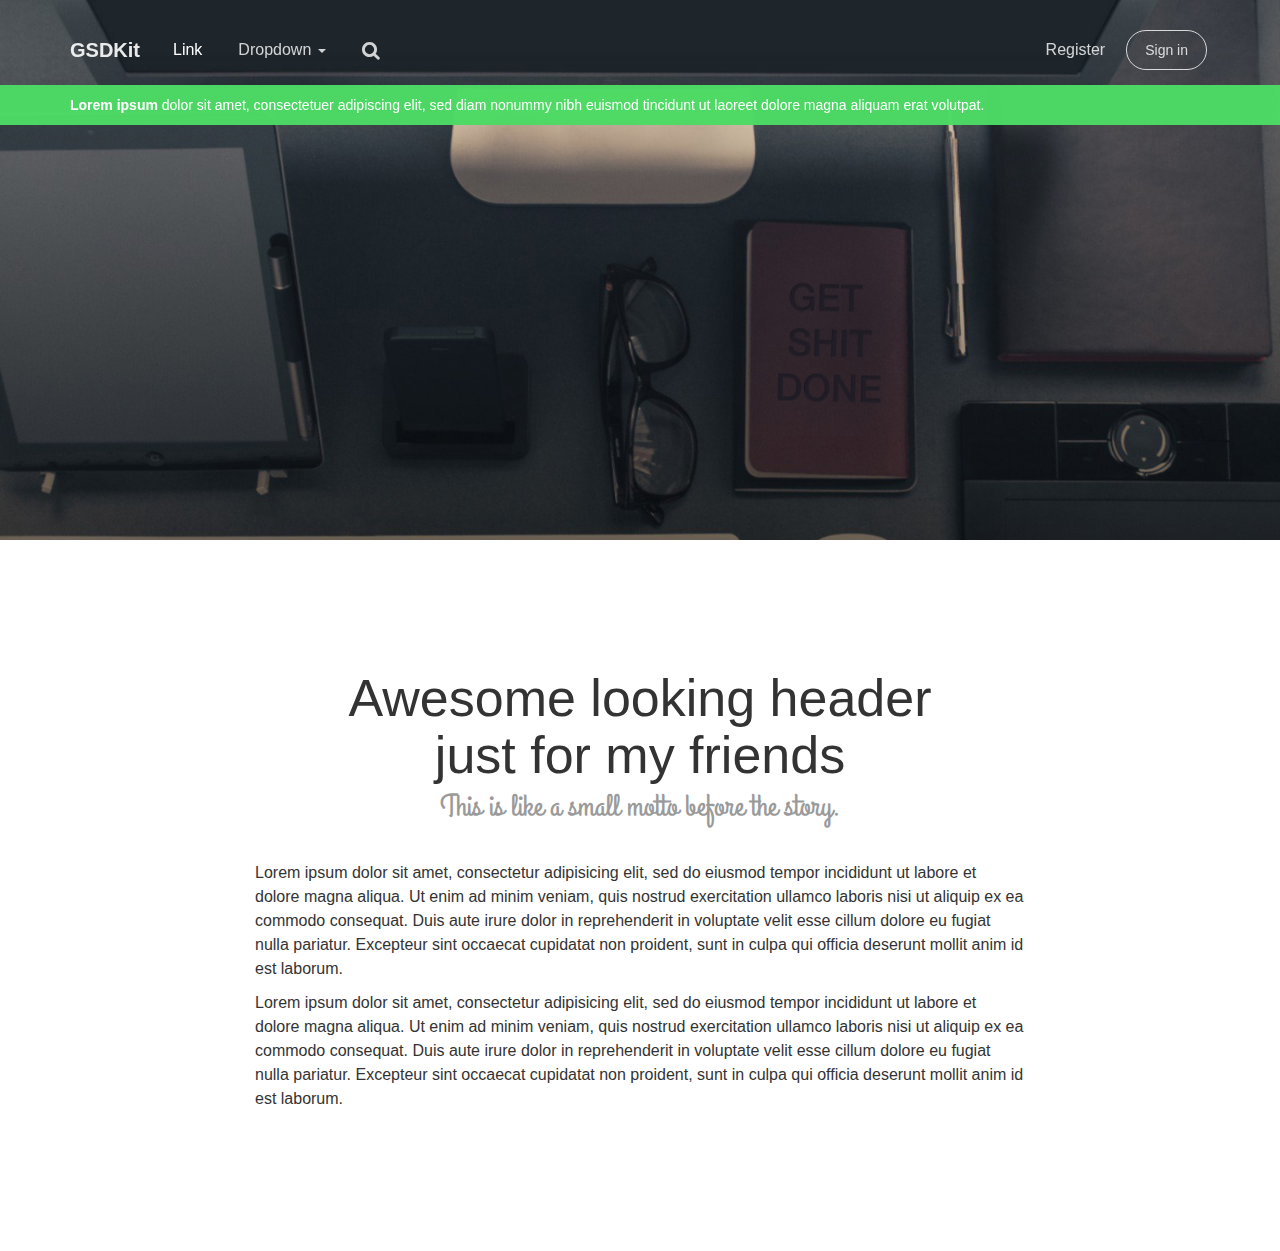
<file: Innov8ivePortal/notification.html>
<!doctype html>
<html lang="en">
<head>
	<meta charset="utf-8" />
	<link rel="apple-touch-icon" sizes="76x76" href="assets/img/apple-icon.png">
	<link rel="icon" type="image/png" href="assets/img/favicon.png">
	
	<meta http-equiv="X-UA-Compatible" content="IE=edge,chrome=1" />
	<title>Get Shit Done Kit by Creative Tim</title>

	<meta content='width=device-width, initial-scale=1.0, maximum-scale=1.0, user-scalable=0' name='viewport' />
    <meta name="viewport" content="width=device-width" />
	
    <link href="bootstrap3/css/bootstrap.css" rel="stylesheet" />
    <link href="bootstrap3/css/font-awesome.css" rel="stylesheet" />
    
	<link href="assets/css/gsdk.css" rel="stylesheet" />   
    <link href="assets/css/demo.css" rel="stylesheet" /> 

    <!--     Font Awesome     -->
    <link href="http://netdna.bootstrapcdn.com/font-awesome/4.0.3/css/font-awesome.css" rel="stylesheet">
    <link href='http://fonts.googleapis.com/css?family=Grand+Hotel' rel='stylesheet' type='text/css'>
  
</head>

<body>
 <div id="navbar-full">
    <div id="navbar">
    <!--    
        navbar-default can be changed with navbar-ct-blue navbar-ct-azzure navbar-ct-red navbar-ct-green navbar-ct-orange  
        -->
        <nav class="navbar navbar-default navbar-transparent navbar-fixed-top" role="navigation">
          <div class="alert alert-success">
            <div class="container">
                <b>Lorem ipsum</b> dolor sit amet, consectetuer adipiscing elit, sed diam nonummy nibh euismod tincidunt ut laoreet dolore magna aliquam erat volutpat.
            </div>
          </div>
          
          <div class="container">
            <!-- Brand and toggle get grouped for better mobile display -->
            <div class="navbar-header">
              <button type="button" class="navbar-toggle" data-toggle="collapse" data-target="#bs-example-navbar-collapse-1">
                <span class="sr-only">Toggle navigation</span>
                <span class="icon-bar"></span>
                <span class="icon-bar"></span>
                <span class="icon-bar"></span>
              </button>
              <a class="navbar-brand" href="#gsdk">GSDKit</a>
            </div>
        
            <!-- Collect the nav links, forms, and other content for toggling -->
            <div class="collapse navbar-collapse" id="bs-example-navbar-collapse-1">
              <ul class="nav navbar-nav">
                <li class="active"><a href="#gsdk">Link</a></li>
                <li class="dropdown">
                      <a href="#gsdk" class="dropdown-toggle" data-toggle="dropdown">Dropdown <b class="caret"></b></a>
                      <ul class="dropdown-menu">
                        <li><a href="#gsdk">Action</a></li>
                        <li><a href="#gsdk">Another action</a></li>
                        <li><a href="#gsdk">Something</a></li>
                        <li><a href="#gsdk">Another action</a></li>
                        <li><a href="#gsdk">Something</a></li>
                        <li class="divider"></li>
                        <li><a href="#gsdk">Separated link</a></li>
                      </ul>
                </li>
                <li>
                    <a href="javascript:void(0);" data-toggle="search" class="hidden-xs"><i class="fa fa-search"></i></a>
                </li>
              </ul>
               <form class="navbar-form navbar-left navbar-search-form" role="search">                  
                 <div class="form-group">
                      <input type="text" value="" class="form-control" placeholder="Search...">
                 </div> 
              </form>
              <ul class="nav navbar-nav navbar-right">
                    <li><a href="#gsdk">Register</a></li>
                    
                    <li><button href="#gsdk" class="btn btn-round btn-default">Sign in</button></li>
               </ul>
              
            </div><!-- /.navbar-collapse -->
          </div><!-- /.container-fluid -->
        </nav>
     <div class="blurred-container">
            <div class="img-src" style="background-image: url('assets/img/bg.jpg')"></div>
        </div>
    </div><!--  end navbar -->

</div> <!-- end menu-dropdown -->

<div class="main">
    <div class="container tim-container" style="max-width:800px; padding-top:100px">
       <h1 class="text-center">Awesome looking header <br> just for my friends<small class="subtitle">This is like a small motto before the story.</small></h1>
       <p>Lorem ipsum dolor sit amet, consectetur adipisicing elit, sed do eiusmod tempor incididunt ut labore et dolore magna aliqua. Ut enim ad minim veniam, quis nostrud exercitation ullamco laboris nisi ut aliquip ex ea commodo consequat. Duis aute irure dolor in reprehenderit in voluptate velit esse cillum dolore eu fugiat nulla pariatur. Excepteur sint occaecat cupidatat non proident, sunt in culpa qui officia deserunt mollit anim id est laborum.</p>
       <p>Lorem ipsum dolor sit amet, consectetur adipisicing elit, sed do eiusmod tempor incididunt ut labore et dolore magna aliqua. Ut enim ad minim veniam, quis nostrud exercitation ullamco laboris nisi ut aliquip ex ea commodo consequat. Duis aute irure dolor in reprehenderit in voluptate velit esse cillum dolore eu fugiat nulla pariatur. Excepteur sint occaecat cupidatat non proident, sunt in culpa qui officia deserunt mollit anim id est laborum.</p>      
           <!--     end extras -->        
    </div>
    <div class="space"></div>
<!-- end container -->
</div>
<!-- end main -->

</body>

     <script src="jquery/jquery-1.10.2.js" type="text/javascript"></script>
	<script src="assets/js/jquery-ui-1.10.4.custom.min.js" type="text/javascript"></script>

	<script src="bootstrap3/js/bootstrap.js" type="text/javascript"></script>
	<script src="assets/js/gsdk-checkbox.js"></script>
	<script src="assets/js/gsdk-radio.js"></script>
	<script src="assets/js/gsdk-bootstrapswitch.js"></script>
	<script src="assets/js/get-shit-done.js"></script>
	
    <script src="assets/js/custom.js"></script>

</html>
</file>
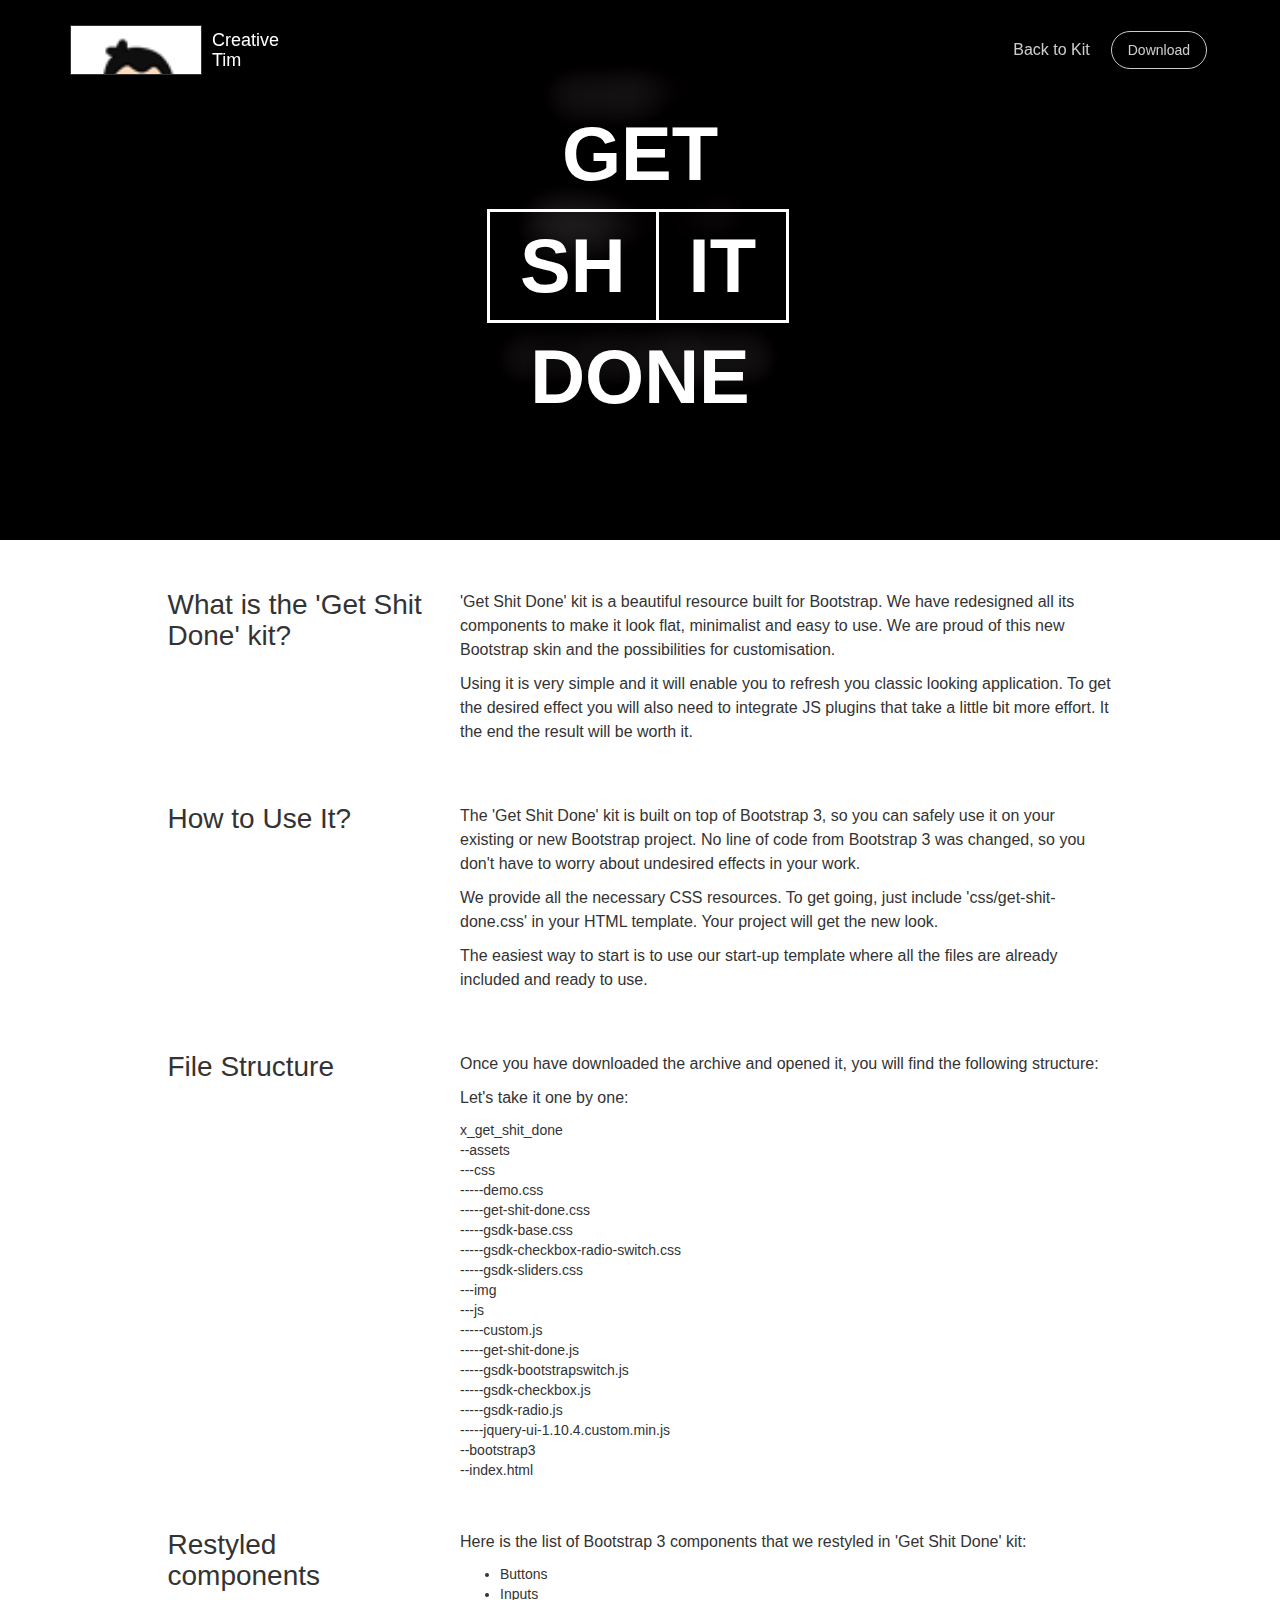
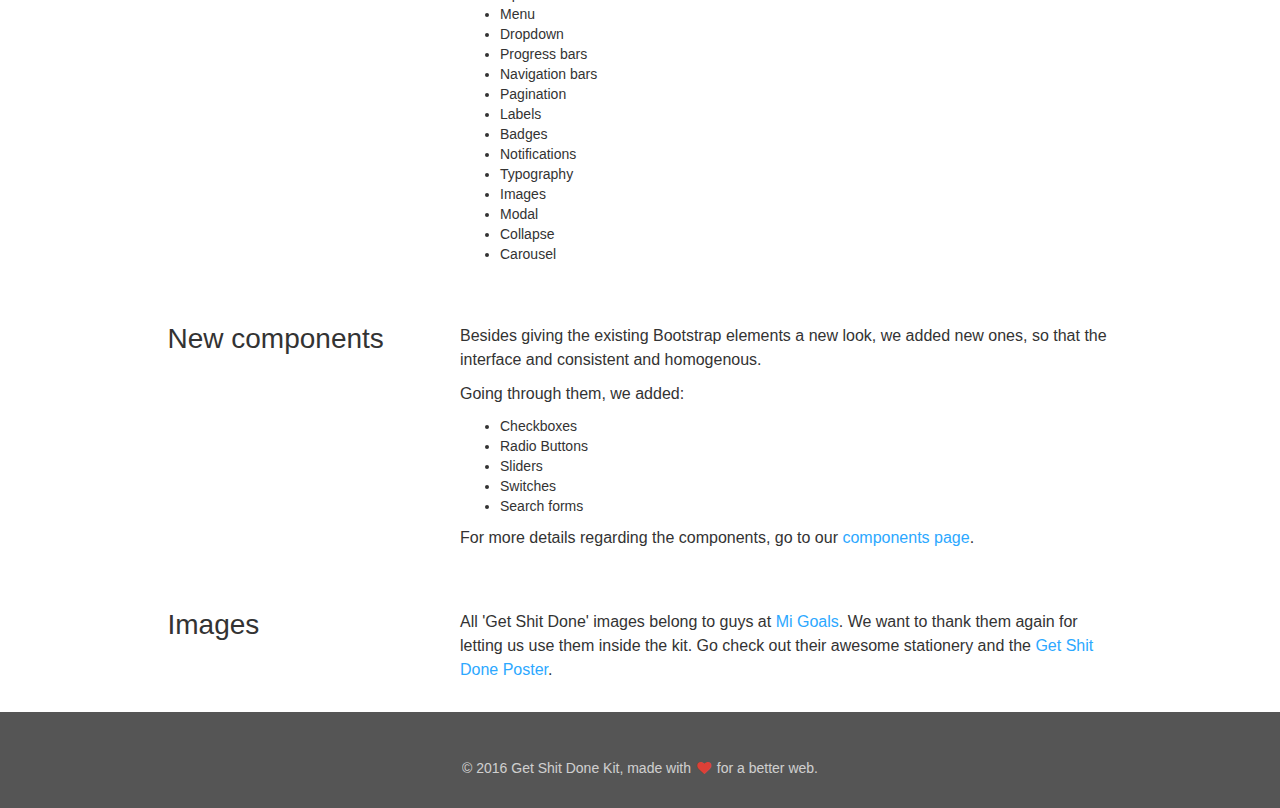
<file: Innov8ivePortal/tutorial.html>
<!doctype html>
<html lang="en">
<head>
	<meta charset="utf-8" />
	<link rel="apple-touch-icon" sizes="76x76" href="assets/img/apple-icon.png">
	<link rel="icon" type="image/png" href="assets/img/favicon.png">
	
	<meta http-equiv="X-UA-Compatible" content="IE=edge,chrome=1" />
	<title>Get Shit Done Kit Tutorial by Creative Tim</title>

	<meta content='width=device-width, initial-scale=1.0, maximum-scale=1.0, user-scalable=0' name='viewport' />
    <meta name="viewport" content="width=device-width" />
	
    <link href="bootstrap3/css/bootstrap.css" rel="stylesheet" />
    
	<link href="assets/css/gsdk.css" rel="stylesheet" />   
    <link href="assets/css/demo.css" rel="stylesheet" />  

    <link href="bootstrap3/css/font-awesome.css" rel="stylesheet">

	<script src="jquery/jquery-1.10.2.js" type="text/javascript"></script>
	<script src="assets/js/jquery-ui-1.10.4.custom.min.js" type="text/javascript"></script>

	<script src="bootstrap3/js/bootstrap.js" type="text/javascript"></script>
	<script src="assets/js/gsdk-checkbox.js"></script>
	<script src="assets/js/gsdk-radio.js"></script>
	<script src="assets/js/gsdk-bootstrapswitch.js"></script>
	<script src="assets/js/get-shit-done.js"></script>
  
</head>
<body>

<div id="navbar-full">
    <div class="container">
        <nav class="navbar navbar-ct-blue navbar-transparent navbar-fixed-top" role="navigation">
          
          <div class="container">
            <!-- Brand and toggle get grouped for better mobile display -->
            <div class="navbar-header">
                <button type="button" class="navbar-toggle" data-toggle="collapse" data-target="#bs-example-navbar-collapse-1">
                    <span class="sr-only">Toggle navigation</span>
                    <span class="icon-bar"></span>
                    <span class="icon-bar"></span>
                    <span class="icon-bar"></span>
                </button>
                <a href="http://creative-tim.com">
                     <div class="logo-container">
                        <div class="logo">
                            <img src="assets/img/new_logo.png">
                        </div>
                        <div class="brand">
                            Creative Tim
                        </div>
                    </div>
                </a>
            </div>
        
            <!-- Collect the nav links, forms, and other content for toggling -->
            <div class="collapse navbar-collapse" id="bs-example-navbar-collapse-1">
              <ul class="nav navbar-nav navbar-right">
                    <li><a href="index.html">Back to Kit</a></li>
                    
                    <li><a href="http://www.creative-tim.com/product/get-shit-done-kit" class="btn btn-round btn-default">Download</a></li>
               </ul>
              
            </div><!-- /.navbar-collapse -->
          </div><!-- /.container-fluid -->
        </nav>
    </div><!--  end container-->
    
    <div class='blurred-container'>
        <div class="motto">
            <div>Get</div>
            <div class="border no-right-border">Sh</div><div class="border">it</div>
            <div>Done</div>
        </div>
        <div class="img-src" style="background-image: url('assets/img/blurred-black-cover.jpeg')"></div>
        <div class="img-src img-blurred" style="background-image: url('assets/img/blurred-black-cover.jpeg')"></div>
    </div>
    
</div>

<div class="main">
<div class="container tim-container">

    <div class="row tim-row">
        <div class="col-md-3 col-md-offset-1">
            <h3>What is the 'Get Shit Done' kit? </h3>
        </div>
        <div class="col-md-7">
            <p>
            'Get Shit Done' kit is a beautiful resource built for Bootstrap. We have redesigned all its components to make it look flat, minimalist and easy to use. We are proud of this new Bootstrap skin and the possibilities for customisation.
            </p>
            <p>
                Using it is very simple and it will enable you to refresh you classic looking application. To get the desired effect you will also need to integrate JS plugins that take a little bit more effort. It the end the result will be worth it.
            </p>
        </div>
        
    </div>
<!--     end row -->

    <div class="row tim-row">
        <div class="col-md-3 col-md-offset-1">
            <h3>How to Use It? </h3>
        </div>
        <div class="col-md-7"> 
        <p>
        The 'Get Shit Done' kit is built on top of Bootstrap 3, so you can safely use it on your existing or new Bootstrap project. No line of code from Bootstrap 3 was changed, so you don't have to worry about undesired effects in your work.
        </p>
        <p>
            We provide all the necessary CSS resources. To get going, just include 'css/get-shit-done.css' in your HTML template. Your project will get the new look.
        </p>
        <p>
            The easiest way to start is to use our start-up template where all the files are already included and ready to use.
        </p>
        </div>
    </div>
<!--   end row -->  

<div class="row tim-row">
    <div class="col-md-3 col-md-offset-1">
        <h3>File Structure</h3>
    </div>
    <div class="col-md-7">
        <p>
            Once you have downloaded the archive and opened it, you will find the following structure:
            
        </p>
        <p>
            Let's take it one by one:
        </p>
        x_get_shit_done<br>
        --assets<br>
        ---css<br>
        -----demo.css<br>
        -----get-shit-done.css<br>
        -----gsdk-base.css<br>
        -----gsdk-checkbox-radio-switch.css<br>
        -----gsdk-sliders.css<br>
        ---img<br>
        ---js<br>
        -----custom.js<br>
        -----get-shit-done.js<br>
        -----gsdk-bootstrapswitch.js<br>
        -----gsdk-checkbox.js<br>
        -----gsdk-radio.js<br>
        -----jquery-ui-1.10.4.custom.min.js<br>
        --bootstrap3<br>
        --index.html<br>
    </div>
</div>
<!-- end row -->

<div class="row tim-row">
    <div class="col-md-3 col-md-offset-1">
        <h3>Restyled components</h3>
    </div>
    <div class="col-md-7">
        <p>
        Here is the list of Bootstrap 3 components that we restyled in 'Get Shit Done' kit:
            <ul>
                <li> Buttons </li>
                <li> Inputs</li>
                <li> Menu </li>
                <li> Dropdown</li>
                <li> Progress bars</li>
                <li> Navigation bars</li>
                <li> Pagination</li>
                <li> Labels</li>
                <li> Badges</li>
                <li> Notifications</li>
                <li> Typography</li>
                <li> Images</li>
                <li> Modal </li>
                <li> Collapse</li>
                <li> Carousel</li>
            </ul>
        </p>
    </div>
</div>
<!-- end row -->

<div class="row tim-row">
    <div class="col-md-3 col-md-offset-1">
        <h3>New components</h3>
    </div>
    <div class="col-md-7">
        <p>
        Besides giving the existing Bootstrap elements a new look, we added new ones, so that the interface and consistent and homogenous.
        </p>
        <p>
        Going through them, we added:
        <ul>
            <li> Checkboxes</li>
            <li> Radio Buttons</li>
            <li> Sliders</li>
            <li> Switches</li>
            <li> Search forms</li>
        </ul>
        </p>
        <p>
            For more details regarding the components, go to our <a href="components.html">components page</a>.
        </p>
    </div>
</div>
<!-- end row -->

<div class="row tim-row">
    <div class="col-md-3 col-md-offset-1">
        <h3>Images</h3>
    </div>
    <div class="col-md-7">
        <p>
        All 'Get Shit Done' images belong to guys at <a href="http://www.migoals.com.au/">Mi Goals</a>. We want to thank them again for letting us use them inside the kit. Go check out their awesome stationery and the <a href="http://migoals.com/product/get-shit-done-booklets/">Get Shit Done Poster</a>.
        </p>
    </div>
</div>
<!-- end row -->

</div>
<!-- end container -->
</div>

<div class="footer">
    <div class="overlayer">
    <div class="container">
        <div class="row support">
            <div class="col-sm-3">

            </div>
            <div class="col-sm-3">

            </div>
            <div class="col-sm-4">

            </div>
            <div class="col-sm-2">

            </div>
        </div>
        <div class="row">
            <div class="credits">
                &copy; 2016 Get Shit Done Kit, made with <i class="fa fa-heart heart" alt="love"></i> for a better web.
            </div>
        </div>
    </div>
    </div>
</div>

</body>

</html>
</file>
<file: Innov8ivePortal/assets/css/demo.css>
.tim-container{
    background: #ffffff;

}
.tim-row{
    margin-bottom: 20px;
}
.tim-title{
    margin-top: 30px;
    margin-bottom: 15px;
}
.tim-typo{
    padding-left: 25%;
    margin-bottom: 40px;
    position: relative;   
}
.tim-typo .tim-note{
    bottom: 10px;
    color: #c0c1c2;
    display: block;
    font-weight: 400;
    font-size: 13px;
    line-height: 13px;
    left: 0;
    margin-left: 20px;
    position: absolute;
    width: 260px;
}
.tim-row{
    margin-top: 50px;
}
.tim-row h3{
    margin-top: 0;
}
.switch{
    margin-right: 20px;
}
#navbar-full .navbar{
    border-radius: 0 !important;
    margin-bottom: 0;
}
.navigation-example{
    margin-top: 0px;
}
.space{
    height: 130px;
    display: block;
}
.navigation-example .img-src{
    background-attachment: scroll; 
}
.main{
    background-color: #FFFFFF;
}
.navigation-example{
    height: 660px;
    background-image: url('../img/bg.jpg');
    background-position: center center;
    background-size: cover;
    position: relative;
}
#notifications{
    background-color: #FFFFFF;
    display: block;
    width: 100%;
    position: relative;
}
.tim-note{
    text-transform: capitalize;
}

.card{
    background-color: #FFFFFF;
    padding: 10px 0 20px;
    width: 100%;
}
.card h3{
    margin-bottom: 20px;
}
.card button{
    margin-top: 30px;
}
.subscribe-form{
    padding-top: 20px;
}
.subscribe-form .form-control{
    
}

.space-100{
    height: 100px;
    display: block;
    width: 100%;
}

.be-social{
    padding-bottom: 20px;
/*     border-bottom: 1px solid #aaa; */
    margin: 0 auto 40px;
}
.txt-white{
    color: #FFFFFF;
}
.txt-gray{
    color: #ddd !important;
}
.footer{
    background-color: #DDDDDD;
    background-image: url('../img/cover_4_blur.jpg');
    background-attachment: fixed;
    position: relative;
}
.heart{
    color: #FF3B30;
}
.footer .overlayer{
    background-color: rgba(27, 27, 27, 0.7);
    position: relative;
}
.footer .credits {
    margin-top: 25px;
    padding: 20px 0 15px;
    text-align: center;
    color: #EEE;
}
.footer .credits a{
    color: #FFFFFF;
}
.social-share{
    float: left;
    margin-right: 8px;
}
.social-share a{
    color: #FFFFFF;
}
#subscribe_email{
    border-radius: 0;
    border-left: 0;
    border-right: 0;
}
.pick-class-label{
    border-radius: 8px;
    color: #ffffff;
    cursor: pointer;
    display: inline;
    font-size: 75%;
    font-weight: bold;
    line-height: 1;
    margin-right: 10px;
    padding: 15px 23px;
    text-align: center;
    vertical-align: baseline;
    white-space: nowrap;
}

.parallax-pro{
  width:100%;
  display: block;
  position: relative;
  background-color: #000;
}
.parallax-pro > .img-src{
    background-position: center center;
    background-repeat: no-repeat;
    background-size: cover;
    position: absolute;
    width: 100%;
    height: 100%;
    z-index: 0;
    
}
.parallax-pro:after{
    position: absolute;
    left: 0;
    top: 0;
    width: 100%;
    height: 100%;
    background-color: rgba(0,0,0,.3);
    display: block;
    content: "";
    z-index: 0;
}
.parallax-pro .container{
    padding-top: 20px;
    z-index: 1;
    position: relative;
}
.parallax-pro .hello a{
    color: #fff;
    text-decoration: none;
}
.parallax-pro .hello{
    font-size: 48px;
    font-weight: 300;
    position: relative;
/*     width: 430px; */
    margin: 30px auto 50px;
}
.parallax-pro .label{
    font-size: 18px;
    position: absolute;
    text-transform: uppercase;
    background-color: #FF9500;
    color: #FFFFFF;
    width: 60px;
    margin-top: 10px;
    margin-left: 10px;
    padding: 0;
    line-height: 30px;
    text-align: center;
    font-weight: 500;
    letter-spacing: 0;
}
.parallax-pro small{
    padding-top: 15px;
    font-size: 20px;
    display: block;
    color: #fff;
}
.parallax-pro ul{
     width: 280px;
    margin: 0 auto;
}
.parallax-pro li{
    padding: 9px 0;
    border-bottom: 1px solid #777;
}
.parallax-pro .actions{
    margin-top: 40px;
}
.parallax-pro .actions{
    margin-left: 10px;
}
.parallax-pro .motto{
    color: #FFFFFF;
    font-size: 64px;
    font-weight: 600;
    position: relative;
    text-align: center;
    text-shadow: 0 0 10px rgba(0, 0, 0, 0.27);
    text-transform: uppercase;
    z-index: 3;
    margin: 0 auto;
    top: 22%;
    width: 285px;
}
.parallax-pro .motto .pro{
    position: absolute;
    font-size: 18px;
    background-color: #FFFFFF;
    width: 70px;
    height: 70px;
    border-radius: 50%;
    text-align: center;
    line-height: 70px;
    color: #333333;
    text-shadow: 0 0 0;
}
.parallax-pro .motto .square{
       padding: 7px 14px;
    height: auto;
    width: auto;
    line-height: inherit;
    border-radius: 6px;
    bottom: 22px;
    right: -25px;
    color: #FFFFFF;
    background-color: #ff9500;
    font-weight: 300;
    background-color: #ff9500;
}
.social-share{
    margin-right: 0px;
    margin-top: 10px;
}
.footer h4{
    margin: 0px 0 20px;
}
.space-30{
    height: 30px;
    display: block;
}
.credits{
    display: block;
    margin: 15px 0;
    color: #ddd;
    opacity: .8;
}
.credits a{
    color: #FFFFFF;
}
.sharing-title{
    margin: 10px;
    line-height: 40px;
}
.social-line{
    padding: 5px 0;
}
.section-gray{
    padding: 10px 0;
    background-color: #EEE;
}
.section-gray h5{
    margin: 0;
    line-height: 40px;
}

/*   EXTRA SHIT  */
/* @cristina: fisier singular, folosit pentru efectul de blur la parallax in header */

.blurred-container{
  position:relative;
  width:100%;
  height:540px;
  top:0;
  left:0;
}
.blurred-container > .img-src{
    position:fixed;
    width:100%;
    height:540px;
    background-repeat:no-repeat;
    background-size:cover;
    background-position: center center;
}
.blur{
  opacity:0;
}

.logo-container{
    margin-top: 10px;
}
.logo-container .logo {
    overflow: hidden;
    border: 1px solid #333333;
    height: 50px;
    width: 132px;
    float: left;
    background-color: white;
}
.logo-container .logo img{
    width: 100%;
}
.logo-container .brand{
    font-size: 18px;
    color: #FFFFFF;
    float: left;
    height: 50px;
    line-height: 20px;
    margin-left: 10px;
    margin-top: 5px;
    width: 60px;
}
.blurred-container .motto{
    color: #FFFFFF;
    font-size: 76px;
    font-weight: 600;

    text-align: center;
    text-shadow: 0 0 10px rgba(0, 0, 0, 0.33);
    text-transform: uppercase;
    top: 100px;
    z-index: 3;

    display: block;
    margin: 0 auto;
    position: relative;
    width: 306px;
    height: 0;
}
.blurred-container .motto .border{
    float: left;
    border: 3px solid #FFFFFF;
    padding: 0px 30px;
    text-align: center;
}
.blurred-container .motto .no-right-border{
    border-right: none;
}

@media (max-width: 768px){
    .blurred-container .motto{
        font-size: 60px;
        width: 268px;
        top: 130px;
    }
}
.main{
    background-color: #FFFFFF;
    position: relative;
}

#buttons .btn, #tooltips .btn{
    margin-bottom: 15px;
}
.img-dog{
    display: inline-block;
    margin-bottom: 25px;
}
</file>
